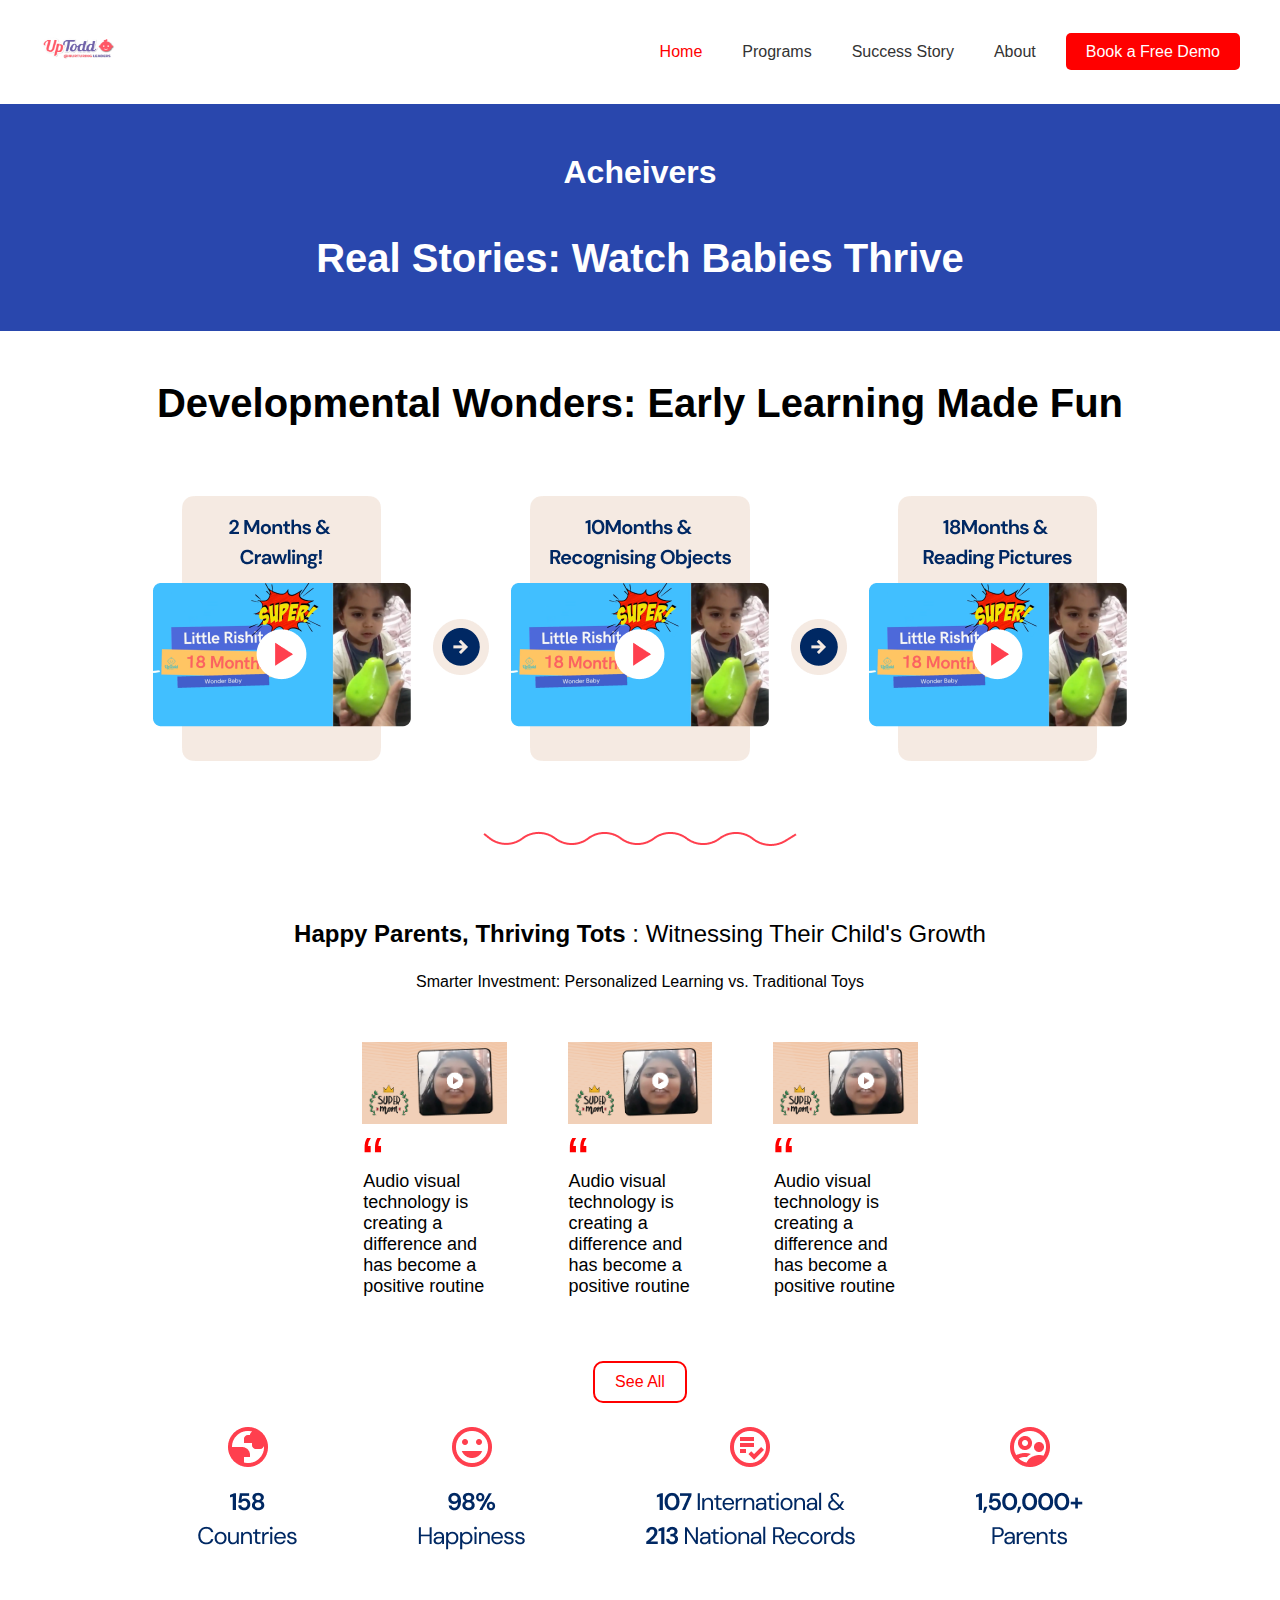
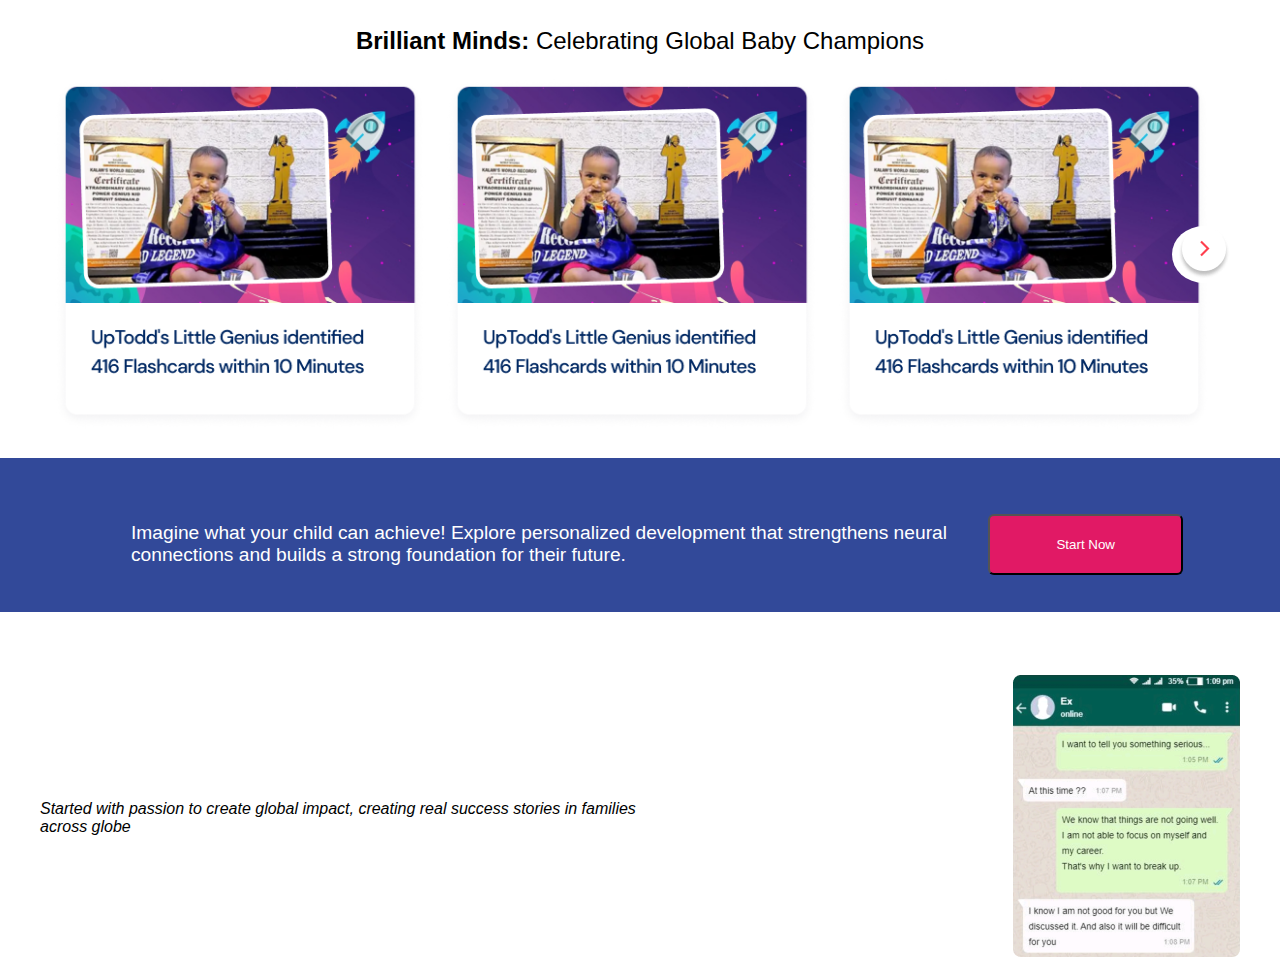
<file: index.html>
<!DOCTYPE html>
<html lang="en">
<head>
    <meta charset="UTF-8">
    <meta name="viewport" content="width=device-width, initial-scale=1.0">
    <title>Uptodd - Child Learning Platform</title>
    <link rel="preconnect" href="https://fonts.googleapis.com">
    <link rel="preconnect" href="https://fonts.gstatic.com" crossorigin>
    <link href="https://fonts.googleapis.com/css2?family=DM+Sans:ital,opsz,wght@0,9..40,100..1000;1,9..40,100..1000&display=swap" rel="stylesheet">
    <link rel="stylesheet" href="style.css">
</head>
<body>
    <header>
        <nav class="navbar">
            <div class="logo">
                <img src="images/logo.png" alt="Uptodd Logo">
            </div>
            <ul class="nav-links">
                <li><a href="#home">Home</a></li>
                <li><a href="#developmental-wonders-section">Programs</a></li>
                <li><a href="#brilliant-minds-section">Success Story</a></li>
                <li><a href="#about">About</a></li>
                <li><a href="#book-demo" class="btn-demo">Book a Free Demo</a></li>
            </ul>
        </nav>
    </header>

    <section class="achievers-section">
        <h3>Acheivers</h3>
        <h1><br>Real Stories: Watch Babies Thrive</h1>
    </section>
  
    <section id="developmental-wonders-section" class="developmental-wonders-section">
        <h1>Developmental Wonders: Early Learning Made Fun</h1>
        <img src="images/Group.png" alt="Developmental Wonders Image" class="center-image">
        <img src="images/Vector.png" alt="Developmental Wonders Image" class="vector-image">
        <p><b>Happy Parents, Thriving Tots </b>: Witnessing Their Child's Growth </p>
        <p class="add-text">Smarter Investment: Personalized Learning vs. Traditional Toys</p>
    </section>

    <section class="audio-visual-section">
        <div class="audio-visual-container">
            <div class="audio-visual-item">
                <img src="images/group2.png" alt="Audio Visual Technology" class="image2">
                <div class="quote-wrapper">
                    <span class="red-quote">“</span>
                    <p class="quote-text">Audio visual technology is creating a difference and has become a positive routine</p>
                </div>
            </div>
            <div class="audio-visual-item">
                <img src="images/group2.png" alt="Audio Visual Technology" class="image2">
                <div class="quote-wrapper">
                    <span class="red-quote">“</span>
                    <p class="quote-text">Audio visual technology is creating a difference and has become a positive routine</p>
                </div>
            </div>
            <div class="audio-visual-item">
                <img src="images/group2.png" alt="Audio Visual Technology" class="image2">
                <div class="quote-wrapper">
                    <span class="red-quote">“</span>
                    <p class="quote-text">Audio visual technology is creating a difference and has become a positive routine</p>
                </div>
            </div>
        </div>
    </section>

    <section class="see-all-section">
        <button class="see-all-button">See All</button>
        <img src="images/group3.png" alt="New Image" class="new-image">
    </section>

    <section id="brilliant-minds-section" class="brilliant-minds-section">
        <p class="brilliant-minds-text"><b>Brilliant Minds:</b> Celebrating Global Baby Champions</p>
        <div class="brilliant-minds-images">
            <img src="images/group4.png" alt="Image 1" class="brilliant-minds-image">
            <img src="images/group4.png" alt="Image 2" class="brilliant-minds-image">
            <img src="images/group4.png" alt="Image 3" class="brilliant-minds-image1">
            <div class="brilliant-minds-item">
                <button class="explore-button"><img src="images/button.png" alt="Group 5"></button>
            </div>
        </div>
    </section>

    <section class="blue-section">
        <div class="blue-content">
            <div class="blue-text">
                <p>Imagine what your child can achieve! Explore personalized development
                that strengthens neural connections and builds a strong foundation for their future.</p>
            </div>
            <div class="button-container">
                <button class="start-now-button">Start Now</button>
            </div>
        </div>
    </section>

    <footer>
        <div class="footer-content">
            <div class="footer-text">
                <p><i>Started with passion to create global impact, creating real success stories in families across globe</i></p>
            </div>
            <div class="footer-image">
                <img src="images/footer.png" alt="Footer Image">
            </div>
        </div>
    </footer>

    <script src="script.js"></script>
</body>
</html>
</file>
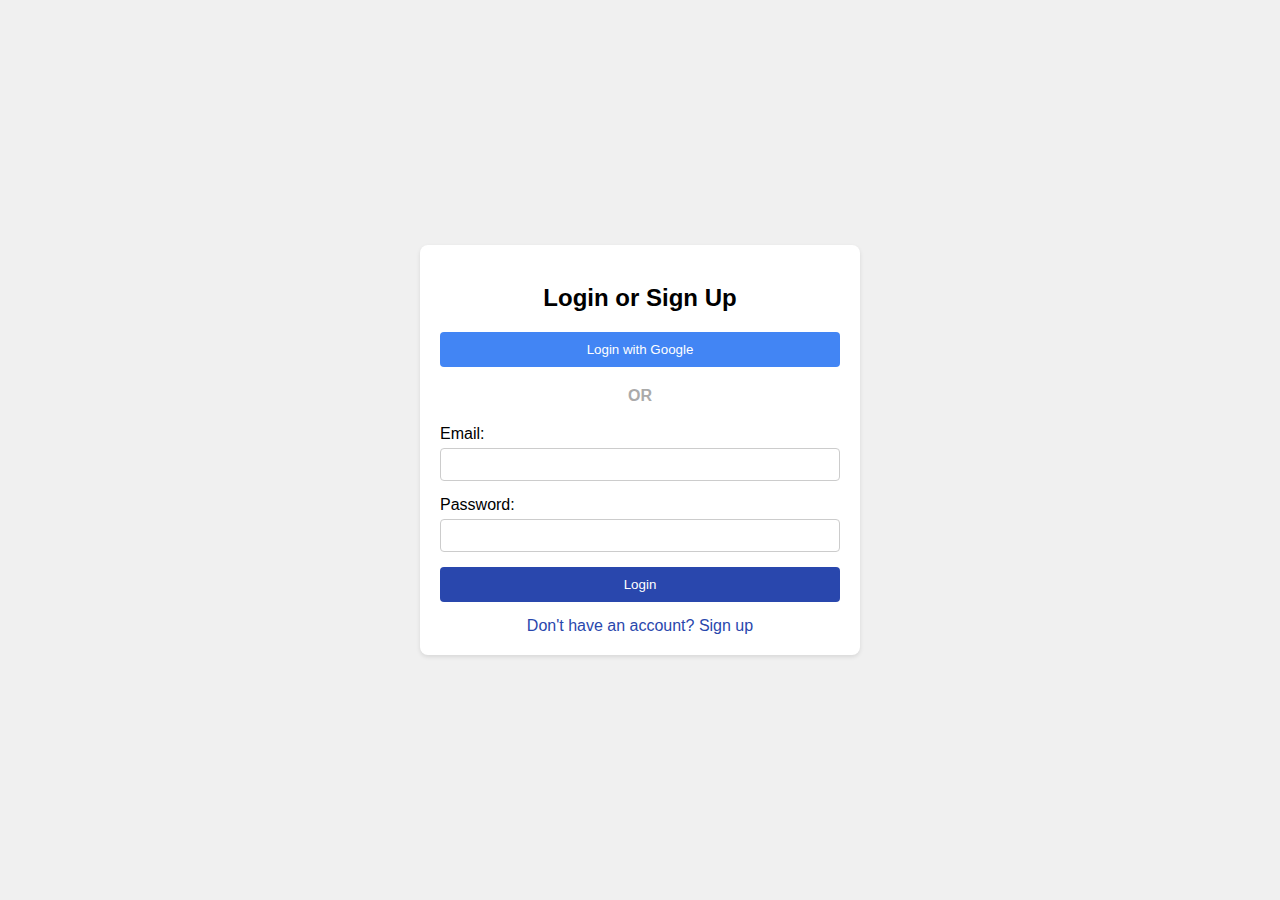
<file: login.html>
<!DOCTYPE html>
<html lang="en">
<head>
    <meta charset="UTF-8">
    <meta name="viewport" content="width=device-width, initial-scale=1.0">
    <title>Login or Sign Up</title>
    <link rel="stylesheet" href="login.css">
</head>
<body>
    <div class="login-container">
        <h2>Login or Sign Up</h2>
        <div class="login-options">
            <button class="google-login">Login with Google</button>
            <div class="separator">OR</div>
            <form class="email-login">
                <div class="input-group">
                    <label for="email">Email:</label>
                    <input type="email" id="email" name="email" required>
                </div>
                <div class="input-group">
                    <label for="password">Password:</label>
                    <input type="password" id="password" name="password" required>
                </div>
                <button type="submit">Login</button>
            </form>
            <div class="signup-link">
                <a href="#">Don't have an account? Sign up</a>
            </div>
        </div>
    </div>
</body>
</html>
</file>
<file: style.css>
body {
  font-family: Arial, sans-serif;
  margin: 0;
  padding: 0;
  box-sizing: border-box;
}

header {
  background-color: #ffffff;
  padding: 10px 0;
  box-shadow: 0 2px 4px rgba(0, 0, 0, 0.1);
}

.navbar {
  display: flex;
  justify-content: space-between;
  align-items: center;
  max-width: 1200px;
  margin: 0 auto;
  padding: 0 20px;
}

.logo {
  margin-right: auto; /* This ensures the logo is at the left */
}

.logo img {
  height: 80px; /* Increase the size of the logo */
}

.nav-links {
  list-style: none;
  display: flex;
  align-items: center;
  margin: 0;
  padding: 0;
}

.nav-links li {
  margin-left: 20px;
}

.nav-links a {
  text-decoration: none;
  color: #333;
  font-weight: 500;
  padding: 10px;
  transition: color 0.3s ease, border-bottom 0.3s ease;
  cursor:pointer;
}

.nav-links a:hover {
  border-bottom: 2px solid blue;
  color: black;
   /* Blue underline on hover */
}

.nav-links .btn-demo {
  background-color: red; /* Red background for Book a Free Demo button */
  color: #fff;
  padding: 10px 20px;
  border-radius: 5px;
  transition: background-color 0.3s ease, border 0.3s ease;
  border: none;
}

.nav-links .btn-demo:hover {
  border: 2px solid blue; /* Blue box border on hover */
  background-color: red; /* Maintain the red background */
}

.nav-links a[href="#home"] {
  color: red; /* Red color for Home button */
}

.achievers-section {
  background-color: #2947ad;
  color: white;
  text-align: center;
  padding: 50px 20px;
}


.achievers-section h1 {
  font-size: 2.5em;
  margin: 0;
}

.achievers-section h3 {
  font-size: xx-large;
  margin: 0; /* Remove margin */
  padding: 0px ; /* Adjust padding for spacing */
}

.developmental-wonders-section {
  background-color: #ffffff; /* White background */
  color: black; /* Black text */
  text-align: center;
  padding: 50px 20px;
}

.developmental-wonders-section h1 {
  font-size: 2.5em;
  margin: 0;
}
.center-image {
  display: block;
  margin: 70px auto;
  max-width: 100%;
  height: auto;
  transition: transform 0.3s ease;
}

.developmental-wonders-section p {
  font-size: 1.5em;
  margin: 70px;
}
.center-image:hover {
  transform: scale(1.1); /* Scale up the image on hover */
}
.developmental-wonders-section p.add-text
 {
  font-size: 1em;
  margin: -45px;
}
/* New Section Styles */
.audio-visual-section {
  text-align: center;
  padding: 26px 212px;;
  background-color: #ffffff;
}

.audio-visual-container {
  display: flex;
  justify-content: space-around;
  align-items: flex-start;
  flex-wrap: wrap;
  margin-left: 120px;
  margin-right: 120px;
}

.audio-visual-item {
  flex: 1;
  max-width: 30%;
  padding: 20px;
  box-sizing: border-box;
}

.audio-visual-item img {
  display: block;
  margin: 0 auto;
  max-width: 100%;
  height: auto;
  cursor: pointer;
}

.quote-wrapper {
  display: flex;
  justify-content: left;
  align-items: left;
  flex-direction: column;
  max-width: 100%;
  

}

.red-quote {
  color: red;
  font-size: 4em;
  vertical-align: middle;
  align-self: flex-start;
  padding-left: -3px;;
}

.quote-text {
  font-size: large;
  margin-top: -27px;
  padding-left: 1px;
  max-width: 88%;
  text-align: left;
}

/* Styles for the new section with See All button */
.see-all-section {
  text-align: center;
  padding: -35px 20px;
  background-color: #ffffff;
}

.see-all-button {
  background-color: #ffffff;
  color: red;
  border: 2px solid red;
  border-radius: 10px;
  padding: 10px 20px;
  font-size: 1em;
  cursor: pointer;
  transition: background-color 0.3s ease, color 0.3s ease;
}

.see-all-button:hover {
  background-color: red;
  color: #ffffff;
}

.new-image {
  display: block;
  margin: 20px auto 0;
  max-width: 100%;
  height: auto;
}

.brilliant-minds-section {
  text-align: center;
  padding: 50px 20px;
  background-color: #ffffff;
}

.brilliant-minds-text {
  font-size: 1.5em;
  
}
.brilliant-minds-images {
  display: flex;
  justify-content: center;
  align-items: center;
  margin-top: 20px;
}

.brilliant-minds-image {
  margin: 0 10px;
  max-width: 30%;
  height: auto;
}
.brilliant-minds-image1 {
  margin: 0 10px;
  margin-right: -38px;
  max-width: 30%;
  height: auto;
}
.explore-button {
  margin-right: 0px;
  backface-visibility: hidden;
  background-color: white;
  border-radius: 50%;
  border: white;
}
.blue-section {
  background-color: #324999;
  color: white;
  padding-left: 66px;
  padding: 56px 97px 37px 131px;
  display: flex;
  justify-content: space-between;
  align-items: center;
  margin-top: -22px;
/* Top margin for spacing */
}

.blue-content {
  display: flex; /* Enable flexbox layout */
  align-items: center; /* Center items vertically */
  width: 100%; /* Full width of the section */
}

.blue-text {
  flex: 1; /* Take remaining space */
}

.blue-text p {
  font-size: 1.2em; /* Font size for the text */
  margin: 0; /* Remove default margin */
}

.button-container {
  margin-left: auto; /* Push button to the right */
}

.start-now-button {
  background-color: #e11965;
  color: white;
  /* border: 2px solid white; */
  padding: 21px 66px;
  border-radius: 6px;
  cursor: pointer;
  transition: background-color 0.3s ease, color 0.3s ease;
}

.start-now-button:hover {
  background-color: white; /* White background on hover */
  color: red; /* Red text color on hover */
}

footer {
  background-color: white;
  color: black;
  text-align: center;
  margin-top: 63PX;
 
}

.footer-content {
  display: flex; /* Enable flexbox layout */
  justify-content: space-between; /* Space between items */
  align-items: center; /* Center items vertically */
  max-width: 1200px; /* Maximum width */
  margin: 0 auto; /* Center align horizontally */
}

.footer-text {
  flex: 1; /* Take remaining space */
  text-align: left; /* Align text to the left */
}

.footer-text p {
  font-style: italic; /* Italicize text */
  margin: 0; /* Remove default margin */
}

.footer-image {
  flex: 1; /* Take remaining space */
  text-align: right; /* Align image to the right */
}

.footer-image img {
  max-width: 100%; /* Maximum width for the image */
  height: auto; /* Maintain aspect ratio */
}
</file>
<file: login.css>
body {
  font-family: 'DM Sans', sans-serif;
  display: flex;
  justify-content: center;
  align-items: center;
  height: 100vh;
  margin: 0;
  background-color: #f0f0f0;
}

.login-container {
  background-color: #fff;
  padding: 20px;
  border-radius: 8px;
  box-shadow: 0 2px 4px rgba(0, 0, 0, 0.1);
  text-align: center;
  max-width: 400px;
  width: 100%;
}

.login-options {
  margin-top: 20px;
}

.google-login {
  background-color: #4285F4;
  color: #fff;
  border: none;
  padding: 10px 20px;
  border-radius: 4px;
  cursor: pointer;
  width: 100%;
}

.separator {
  margin: 20px 0;
  font-weight: bold;
  color: #aaa;
}

.email-login .input-group {
  margin-bottom: 15px;
  text-align: left;
}

.email-login label {
  display: block;
  margin-bottom: 5px;
}

.email-login input {
  width: 100%;
  padding: 8px;
  box-sizing: border-box;
  border: 1px solid #ccc;
  border-radius: 4px;
}

.email-login button {
  background-color: #2947ad;
  color: #fff;
  border: none;
  padding: 10px 20px;
  border-radius: 4px;
  cursor: pointer;
  width: 100%;
}

.signup-link {
  margin-top: 15px;
}

.signup-link a {
  color: #2947ad;
  text-decoration: none;
}

.signup-link a:hover {
  text-decoration: underline;
}
</file>
